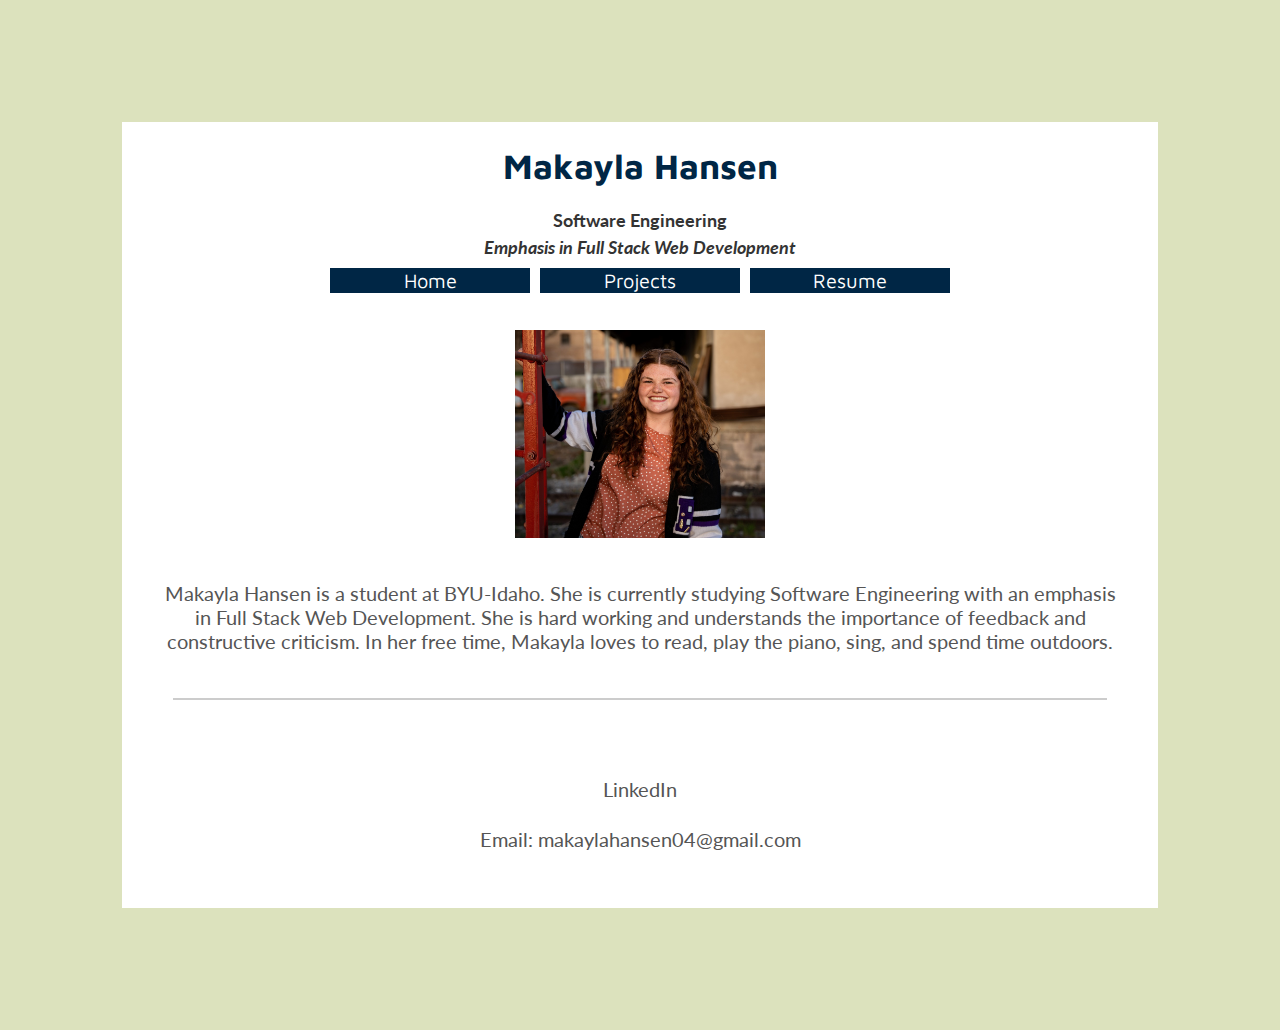
<file: index.html>
<!DOCTYPE html>
<html lang="en">
<head>
    <meta charset="UTF-8">
    <meta name="viewport" content="width=device-width, initial-scale=1.0">

    <meta name="description" content="Makayla Hansen's portfolio showcasing her skills and projects in software engineering, with an emphasis on full stack web development.">
    <meta name="keywords" content="Makayla Hansen, Software Engineering, Full Stack Web Development, Portfolio, BYU-Idaho, Projects, Resume">
    <meta name="author" content="Makayla Hansen">
    <meta property="og:title" content="Makayla Hansen - Software Engineering Portfolio">
    <meta property="og:description" content="Explore Makayla Hansen's portfolio to see her projects, skills, and experience in software engineering and full stack web development.">
    <meta property="og:image" content="portfolio.jpg">
    <meta property="og:url" content="https://makaylahansen.github.io/wdd131/portfolio/index.html">
    <meta property="og:type" content="website">

    <script type="module" src="portfolio.js" defer></script>
    <link rel="stylesheet" href="./portfolio.css">
    <title>Portfolio</title>
</head>
<body>
 
    
    <header>
        <div class="intro">
            <h1>Makayla Hansen</h1>
            <h3>Software Engineering</h3>
            <h4>Emphasis in Full Stack Web Development</h4>
        </div>
        <nav>
            <a href="index.html">Home</a>
            <a href="projects.html">Projects</a>
            <a href="resume.html">Resume</a>
        </nav>
        <img class="main_image" src="portfolio.jpg" alt="image of Makayla Hansen">
    </header>
    <main>
        <p>Makayla Hansen is a student at BYU-Idaho. She is currently studying Software Engineering with an emphasis in Full Stack Web Development. She is hard working and understands the importance of feedback and constructive criticism. In her free time, Makayla loves to read, play the piano, sing, and spend time outdoors.
        </p>
    </main>
    <hr>
    <footer>
        <a class="linkedin" href="https://www.linkedin.com/in/makayla-hansen-86563a297/">LinkedIn</a>
        <p class="email">Email: makaylahansen04@gmail.com</p>
    </footer>
</body>
</html>
</file>
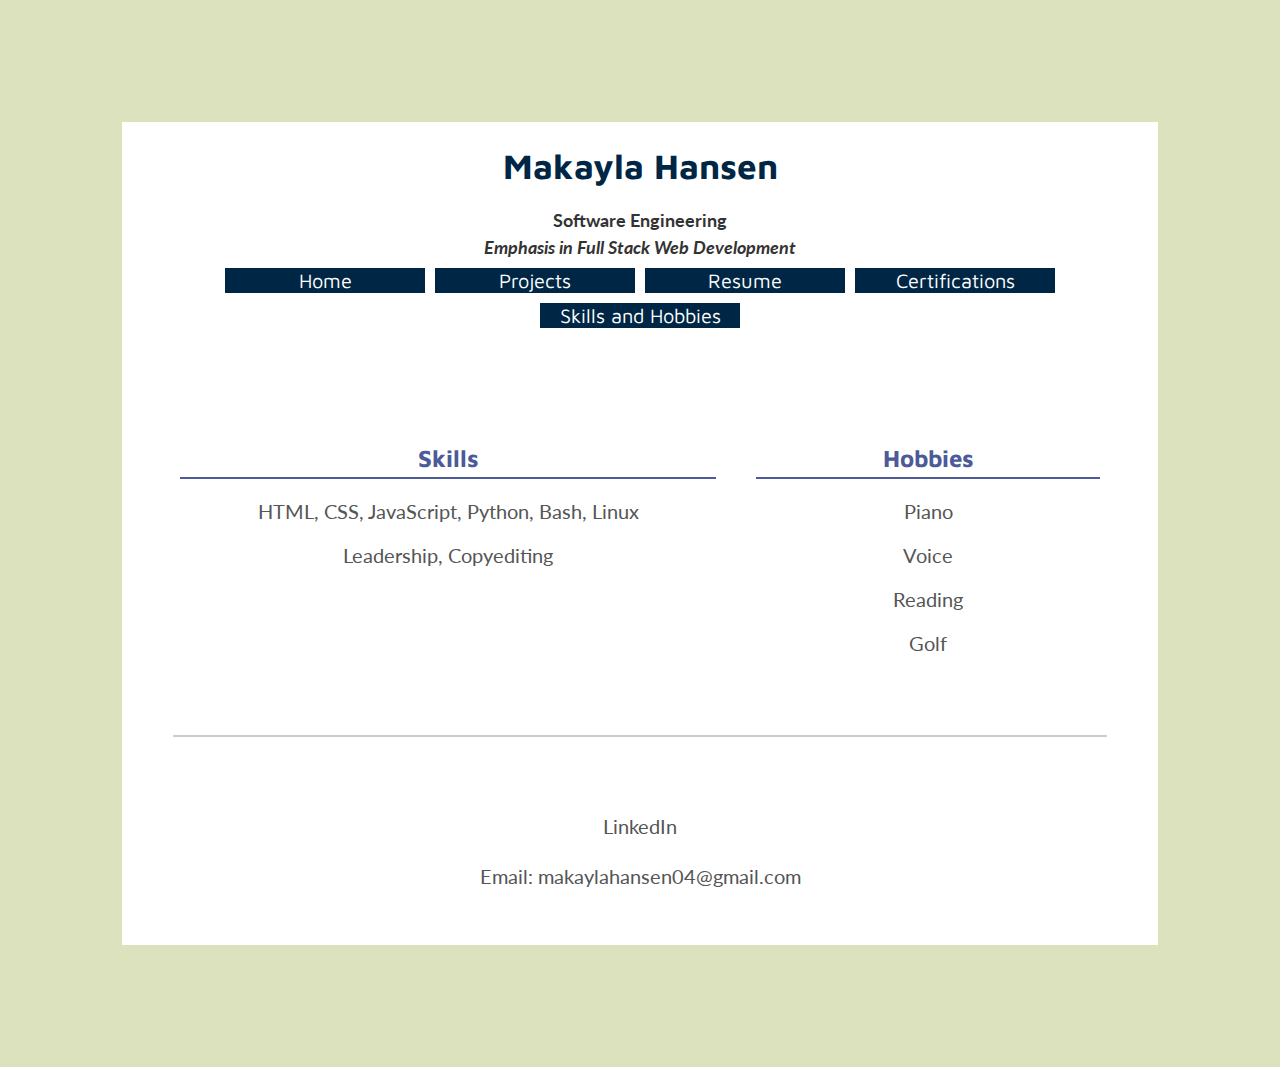
<file: about.html>
<!DOCTYPE html>
<html lang="en">
<head>
    <meta charset="UTF-8">
    <meta name="viewport" content="width=device-width, initial-scale=1.0">

    <meta name="description" content="Makayla Hansen's portfolio showcasing her skills and projects in software engineering, with an emphasis on full stack web development.">
    <meta name="keywords" content="Makayla Hansen, Software Engineering, Full Stack Web Development, Portfolio, BYU-Idaho, Projects, Resume">
    <meta name="author" content="Makayla Hansen">
    <meta property="og:title" content="Makayla Hansen - Software Engineering Portfolio">
    <meta property="og:description" content="Explore Makayla Hansen's portfolio to see her projects, skills, and experience in software engineering and full stack web development.">
    <meta property="og:image" content="portfolio.jpg">
    <meta property="og:url" content="https://makaylahansen.github.io/wdd131/portfolio/index.html">
    <meta property="og:type" content="website">

    <script type="module" src="portfolio.js" defer></script>
    <link rel="stylesheet" href="./portfolio.css">
    <title>Hobbies and Skills</title>
</head>
<body>
 
    
    <header>
        <div class="intro">
            <h1>Makayla Hansen</h1>
            <h3>Software Engineering</h3>
            <h4>Emphasis in Full Stack Web Development</h4>
        </div>
        <nav>
            <a href="index.html">Home</a>
            <a href="projects.html">Projects</a>
            <a href="resume.html">Resume</a>
            <a href="cert.html">Certifications</a>
            <a href="about.html">Skills and Hobbies</a>
        </nav>
    </header>
    <main>
        <table>
            <tr>
                <td>
                    <h2>Skills</h2>
                    <p>HTML, CSS, JavaScript, Python, Bash, Linux</p>
                    <p>Leadership, Copyediting</p>
                </td>
                <td>
                    <h2>Hobbies</h2>
                    <p>Piano</p>
                    <p>Voice</p>
                    <p>Reading</p>
                    <p>Golf</p>
                    <p></p>
                </td>
            </tr>
        </table>
    </main>
    <hr>
    <footer>
        <a class="linkedin" href="https://www.linkedin.com/in/makayla-hansen-86563a297/">LinkedIn</a>
        <p class="email">Email: makaylahansen04@gmail.com</p>
    </footer>
</body>
</html>
</file>
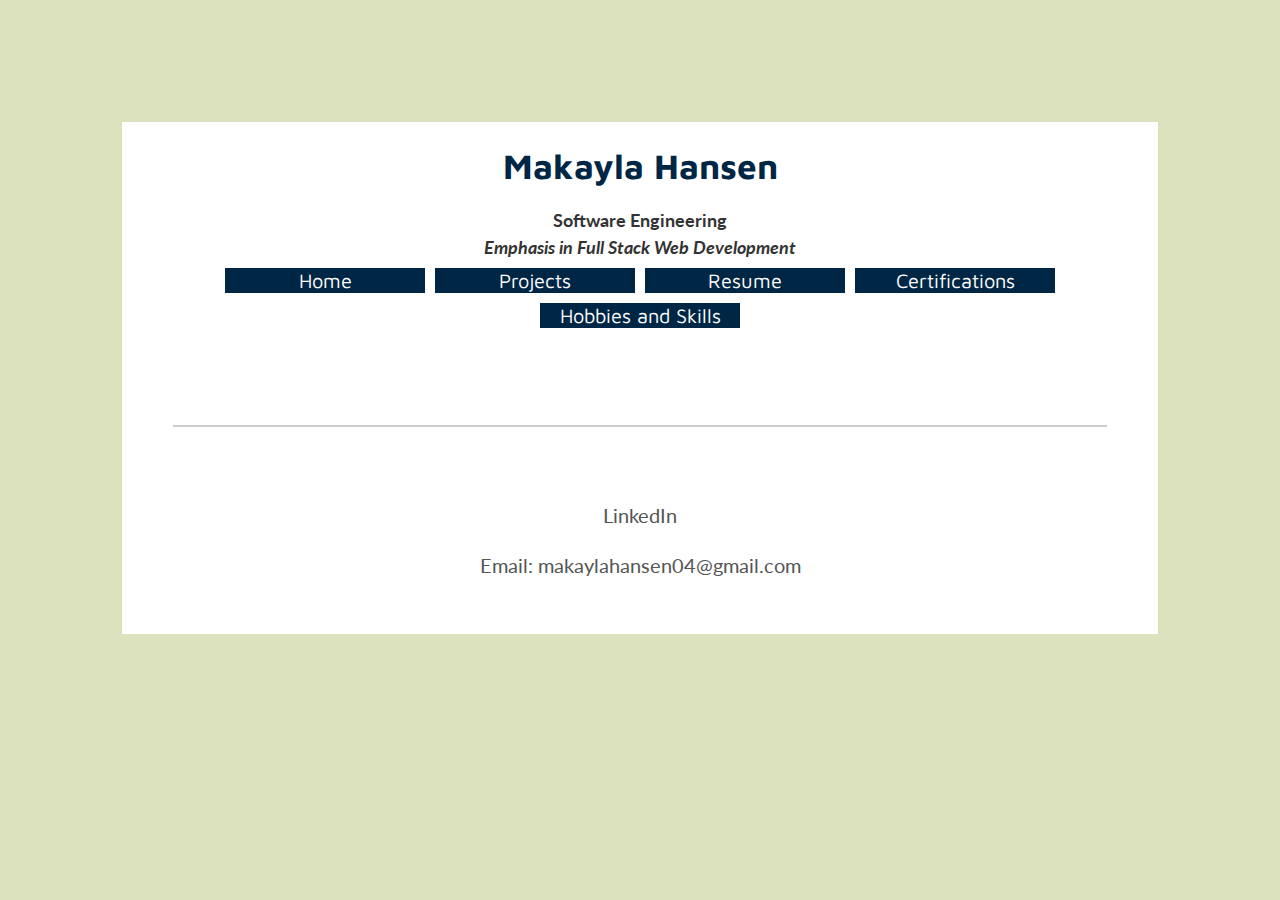
<file: cert.html>
<!DOCTYPE html>
<html lang="en">
<head>
    <meta charset="UTF-8">
    <meta name="viewport" content="width=device-width, initial-scale=1.0">

    <meta name="description" content="Makayla Hansen's portfolio showcasing her skills and projects in software engineering, with an emphasis on full stack web development.">
    <meta name="keywords" content="Makayla Hansen, Software Engineering, Full Stack Web Development, Portfolio, BYU-Idaho, Projects, Resume">
    <meta name="author" content="Makayla Hansen">
    <meta property="og:title" content="Makayla Hansen - Software Engineering Portfolio">
    <meta property="og:description" content="Explore Makayla Hansen's portfolio to see her projects, skills, and experience in software engineering and full stack web development.">
    <meta property="og:image" content="portfolio.jpg">
    <meta property="og:url" content="https://makaylahansen.github.io/wdd131/portfolio/index.html">
    <meta property="og:type" content="website">

    <script type="module" src="portfolio.js" defer></script>
    <link rel="stylesheet" href="./portfolio.css">
    <title>Certifications</title>
</head>
<body>
 
    
    <header>
        <div class="intro">
            <h1>Makayla Hansen</h1>
            <h3>Software Engineering</h3>
            <h4>Emphasis in Full Stack Web Development</h4>
        </div>
        <nav>
            <a href="index.html">Home</a>
            <a href="projects.html">Projects</a>
            <a href="resume.html">Resume</a>
            <a href="cert.html">Certifications</a>
            <a href="about.html">Hobbies and Skills</a>
        </nav>
    </header>
    <main>
    </main>
    <hr>
    <footer>
        <a class="linkedin" href="https://www.linkedin.com/in/makayla-hansen-86563a297/">LinkedIn</a>
        <p class="email">Email: makaylahansen04@gmail.com</p>
    </footer>
</body>
</html>
</file>
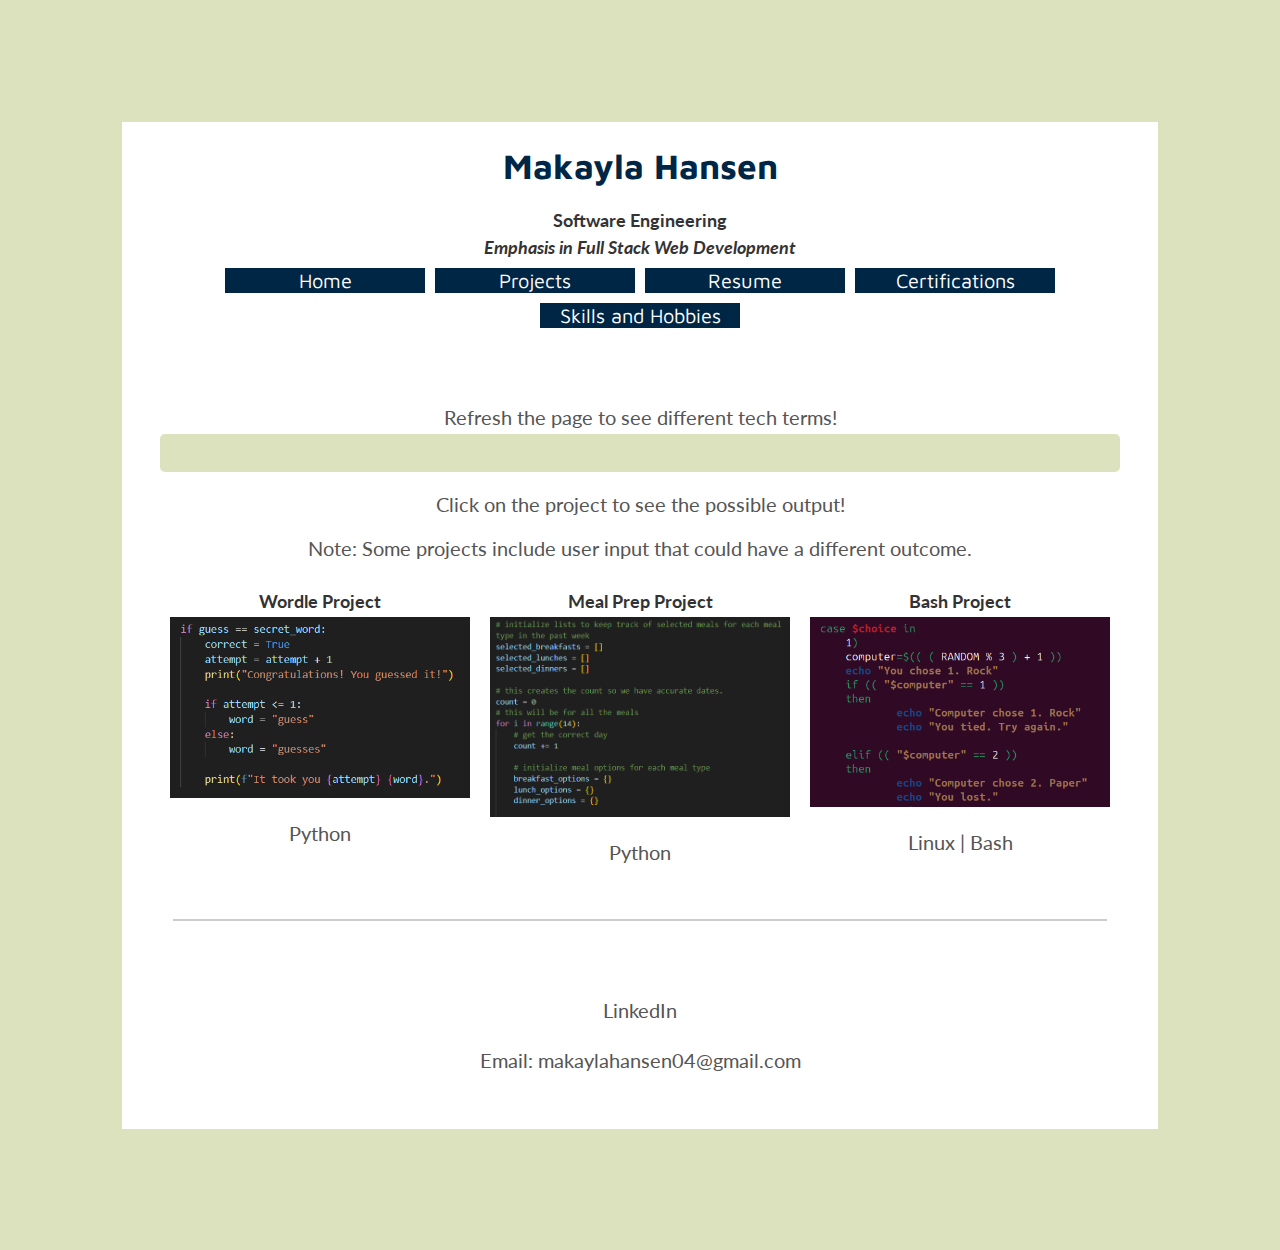
<file: projects.html>
<!DOCTYPE html>
<html lang="en">
<head>
    <meta charset="UTF-8">
    <meta name="viewport" content="width=device-width, initial-scale=1.0">

    <meta name="description" content="Explore Makayla Hansen's projects in software engineering, with an emphasis on full stack web development.">
    <meta name="keywords" content="Makayla Hansen, Software Engineering, Full Stack Web Development, Projects, Python, Bash, Linux">
    <meta name="author" content="Makayla Hansen">
    <meta property="og:title" content="Makayla Hansen - Projects">
    <meta property="og:description" content="Explore the projects of Makayla Hansen, showcasing her skills in software engineering and full stack web development.">
    <meta property="og:url" content="https://makaylahansen.github.io/wdd131/portfolio/projects.html">
    <meta property="og:type" content="website">

    <script type="module" src="portfolio.js" defer></script>
    <link rel="stylesheet" href="./portfolio.css">
    <title>Projects</title>
</head>
<body>
    <header>
        <div class="intro">
            <h1>Makayla Hansen</h1>
            <h3>Software Engineering</h3>
            <h4>Emphasis in Full Stack Web Development</h4>
        </div>
        <nav>
            <a href="index.html">Home</a>
            <a href="projects.html">Projects</a>
            <a href="resume.html">Resume</a>
            <a href="cert.html">Certifications</a>
            <a href="about.html">Skills and Hobbies</a>
        </nav>
    </header>
    <main>
        <p>Refresh the page to see different tech terms!</p>
        <section class="terms">
    
        </section>
        <p>Click on the project to see the possible output!</p> 
        <p>Note: Some projects include user input that could have a different outcome.</p>
        <section class="project">
            <div class="wordle">
                <h3>Wordle Project</h3>
                <img id="wordle_img" src="proimg/wordle.png" alt="image of wordle project code.">
                <p>Python</p>
            </div>
            <div class="meal_prep">
                <h3>Meal Prep Project</h3>
                <img id="meal_prep_img" src="proimg/meal_prep.png" alt="image of meal prep project code.">
                <p>Python</p>
            </div>
            <div class="bash">
                <h3>Bash Project</h3>
                <img id="linux" src="proimg/linux.png" alt="image of bash project code.">
                <p>Linux | Bash</p>
            </div>
        </section>
    </main>
    <hr>
    <footer>
        <a class="linkedin" href="https://www.linkedin.com/in/makayla-hansen-86563a297/">LinkedIn</a>
        <p class="email">Email: makaylahansen04@gmail.com</p>
    </footer>
</body>
</html>
</file>
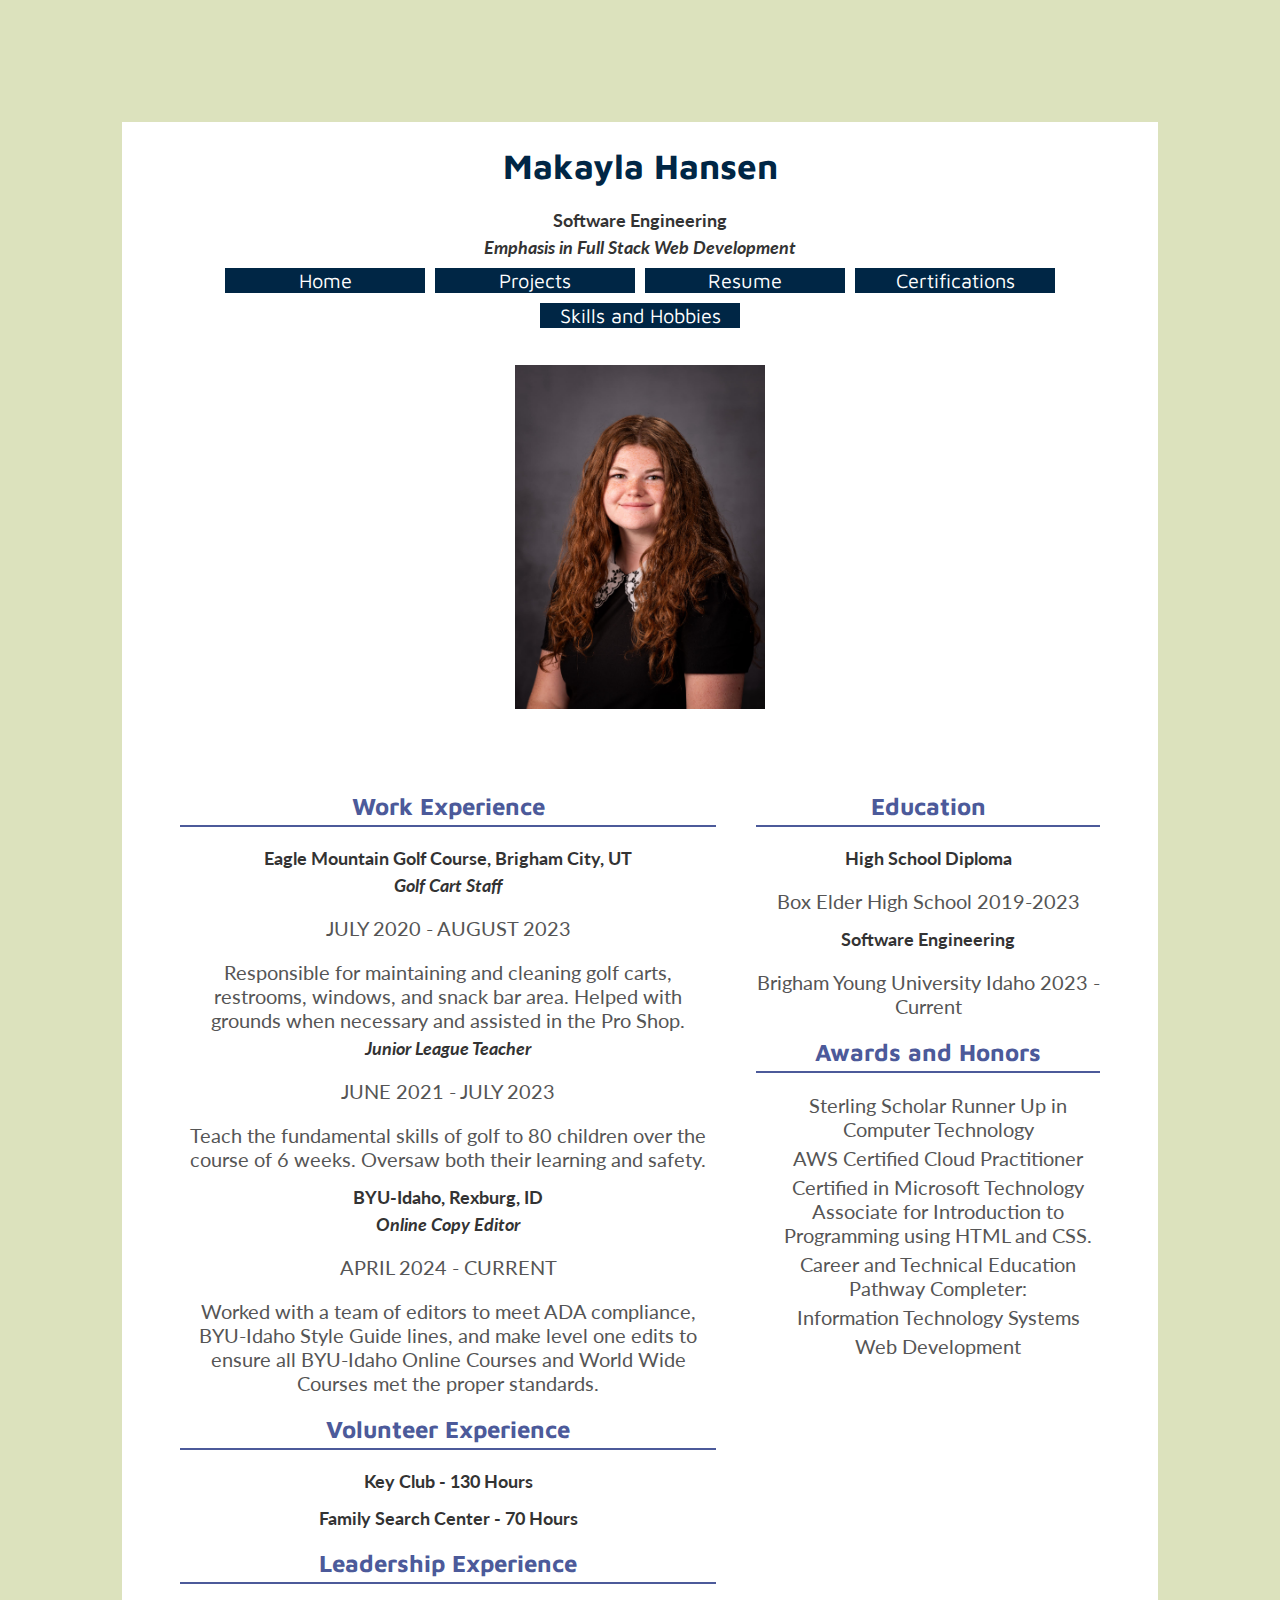
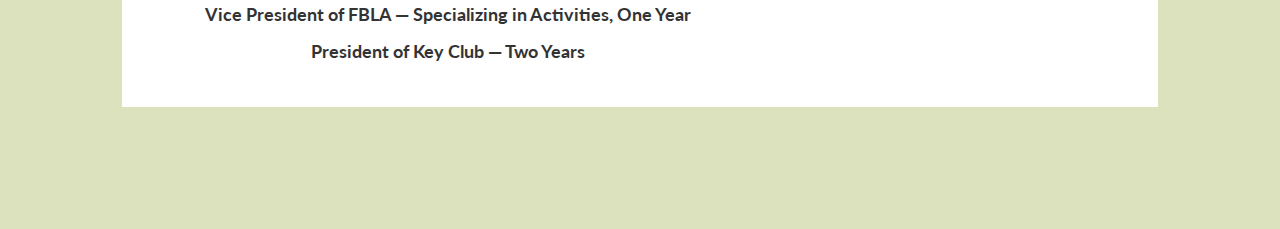
<file: resume.html>
<!DOCTYPE html>
<html lang="en">
<head>
    <meta charset="UTF-8">
    <meta name="viewport" content="width=device-width, initial-scale=1.0">

    <meta name="description" content="Makayla Hansen's resume showcasing her education, work experience, volunteer experience, leadership experience, and awards in software engineering and full stack web development.">
    <meta name="keywords" content="Makayla Hansen, Resume, Software Engineering, Full Stack Web Development, Education, Work Experience, Volunteer Experience, Leadership, Awards">
    <meta name="author" content="Makayla Hansen">
    <meta property="og:title" content="Makayla Hansen - Resume">
    <meta property="og:description" content="Explore Makayla Hansen's resume, including her education, work experience, volunteer experience, leadership roles, and awards.">
    <meta property="og:image" content="resume_img.jpg">
    <meta property="og:url" content="https://makaylahansen.github.io/wdd131/portfolio/resume.html">
    <meta property="og:type" content="website">

    <script type="module" src="portfolio.js" defer></script>
    <link rel="stylesheet" href="./portfolio.css">
    <title>Resume</title>
</head>
<body>
    <header>
        <div class="intro">
            <h1>Makayla Hansen</h1>
            <h3>Software Engineering</h3>
            <h4>Emphasis in Full Stack Web Development</h4>
        </div>
        <nav>
            <a href="index.html">Home</a>
            <a href="projects.html">Projects</a>
            <a href="resume.html">Resume</a>
            <a href="cert.html">Certifications</a>
            <a href="about.html">Skills and Hobbies</a>
        </nav>
        <img class="main_image" src="resume_img.jpg" alt="image of Makayla Hansen">
    </header>
    <main>
        <table>
            <tr>
                <td>
                    <h2>Work Experience</h2>
                
                    <h3>Eagle Mountain Golf Course, Brigham City, UT</h3>
                    <h4>Golf Cart Staff</h4>
                    <p>JULY 2020 - AUGUST 2023</p>
                    <p>Responsible for maintaining and cleaning golf carts, restrooms, windows, and snack bar area. Helped with grounds when necessary and assisted in the Pro Shop.</p>
                    <h4>Junior League Teacher</h4>
                    <p>JUNE 2021 - JULY 2023</p>
                    <p>Teach the fundamental skills of golf to 80 children over the course of 6 weeks. Oversaw both their learning and safety.</p>
                    <h3>BYU-Idaho, Rexburg, ID</h3>
                    <h4>Online Copy Editor</h4>
                    <p>APRIL 2024 - CURRENT</p>
                    <p>Worked with a team of editors to meet ADA compliance, BYU-Idaho Style Guide lines, and make level one edits to ensure all BYU-Idaho Online Courses and World Wide Courses met the proper standards.</p>
                    <h2>Volunteer Experience</h2>

                    <h3>Key Club - 130 Hours</h3>
                    <h3>Family Search Center - 70 Hours</h3>
                    <h2>Leadership Experience</h2>
                
                    <h3>Vice President of FBLA &mdash; Specializing in Activities, One Year</h3>
                    <h3>President of Key Club &mdash; Two Years</h3>
                </td>
                <td>
                    <h2>Education</h2>
                    
                    <h3>High School Diploma</h3>
                    <p>Box Elder High School 2019-2023</p>
                    <h3>Software Engineering</h3>
                    <p>Brigham Young University Idaho 2023 - Current</p>
                    <h2>Awards and Honors</h2>
                
                    <ul>
                        <li>Sterling Scholar Runner Up in Computer Technology</li>
                        <li>AWS Certified Cloud Practitioner</li>
                        <li>Certified in Microsoft Technology Associate for Introduction to Programming using HTML and CSS.</li>
                        <li>Career and Technical Education Pathway Completer:</li>
                        <li>Information Technology Systems</li>
                        <li>Web Development</li>
                    </ul>
                </td>
            </tr>
        </table>
    </main>
</body>
</html>
</file>
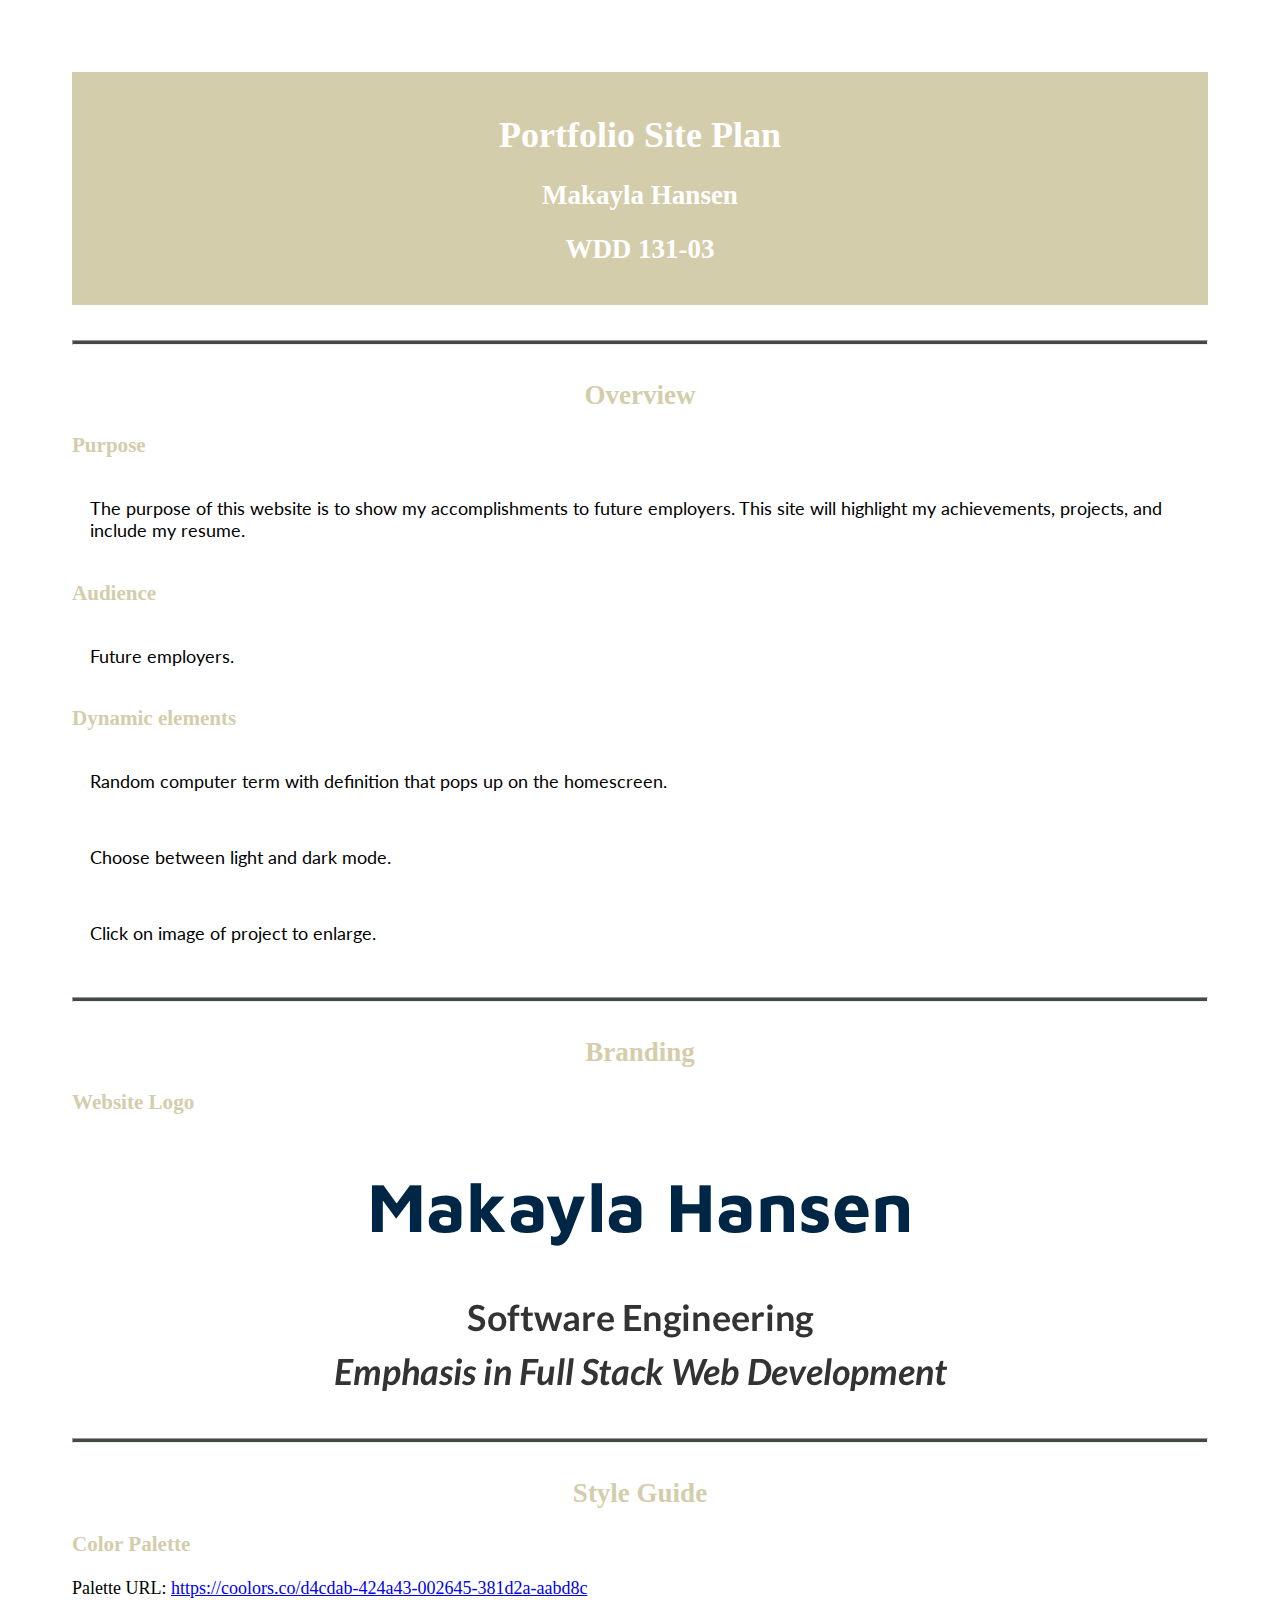
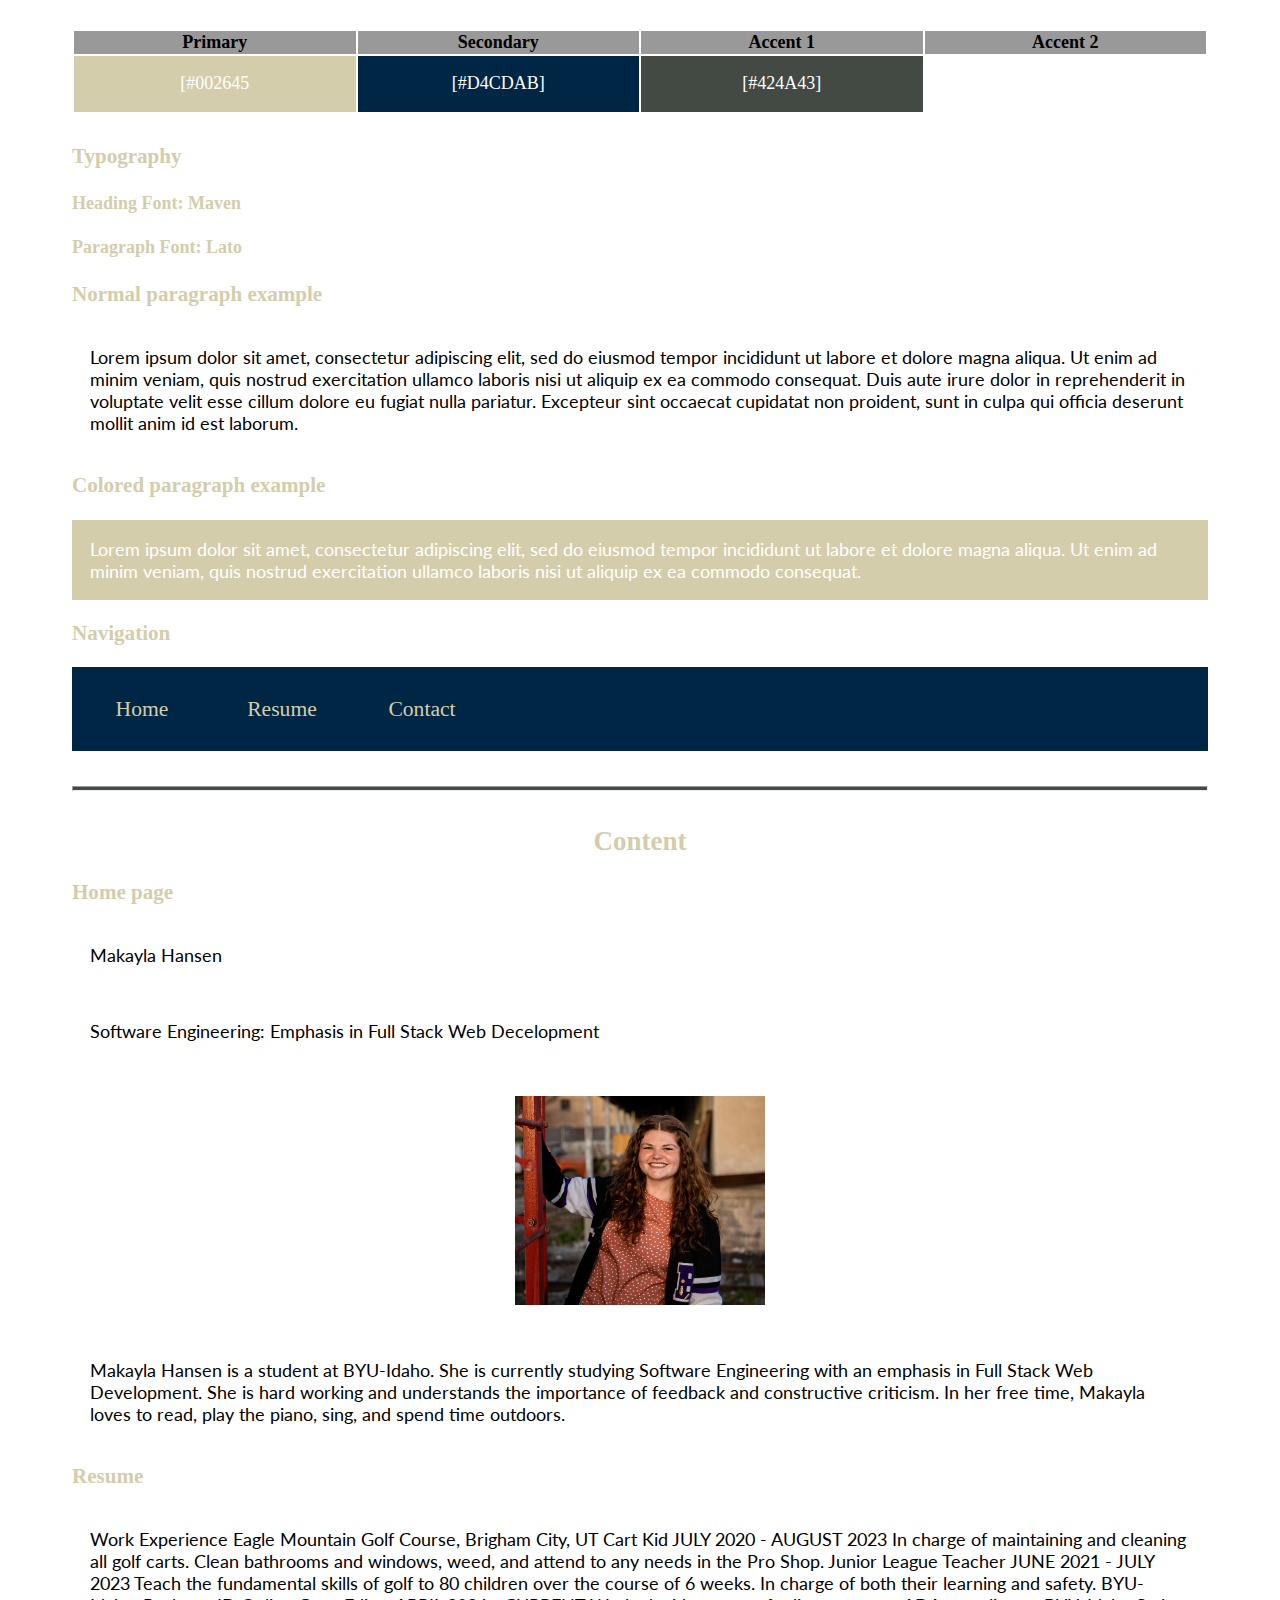
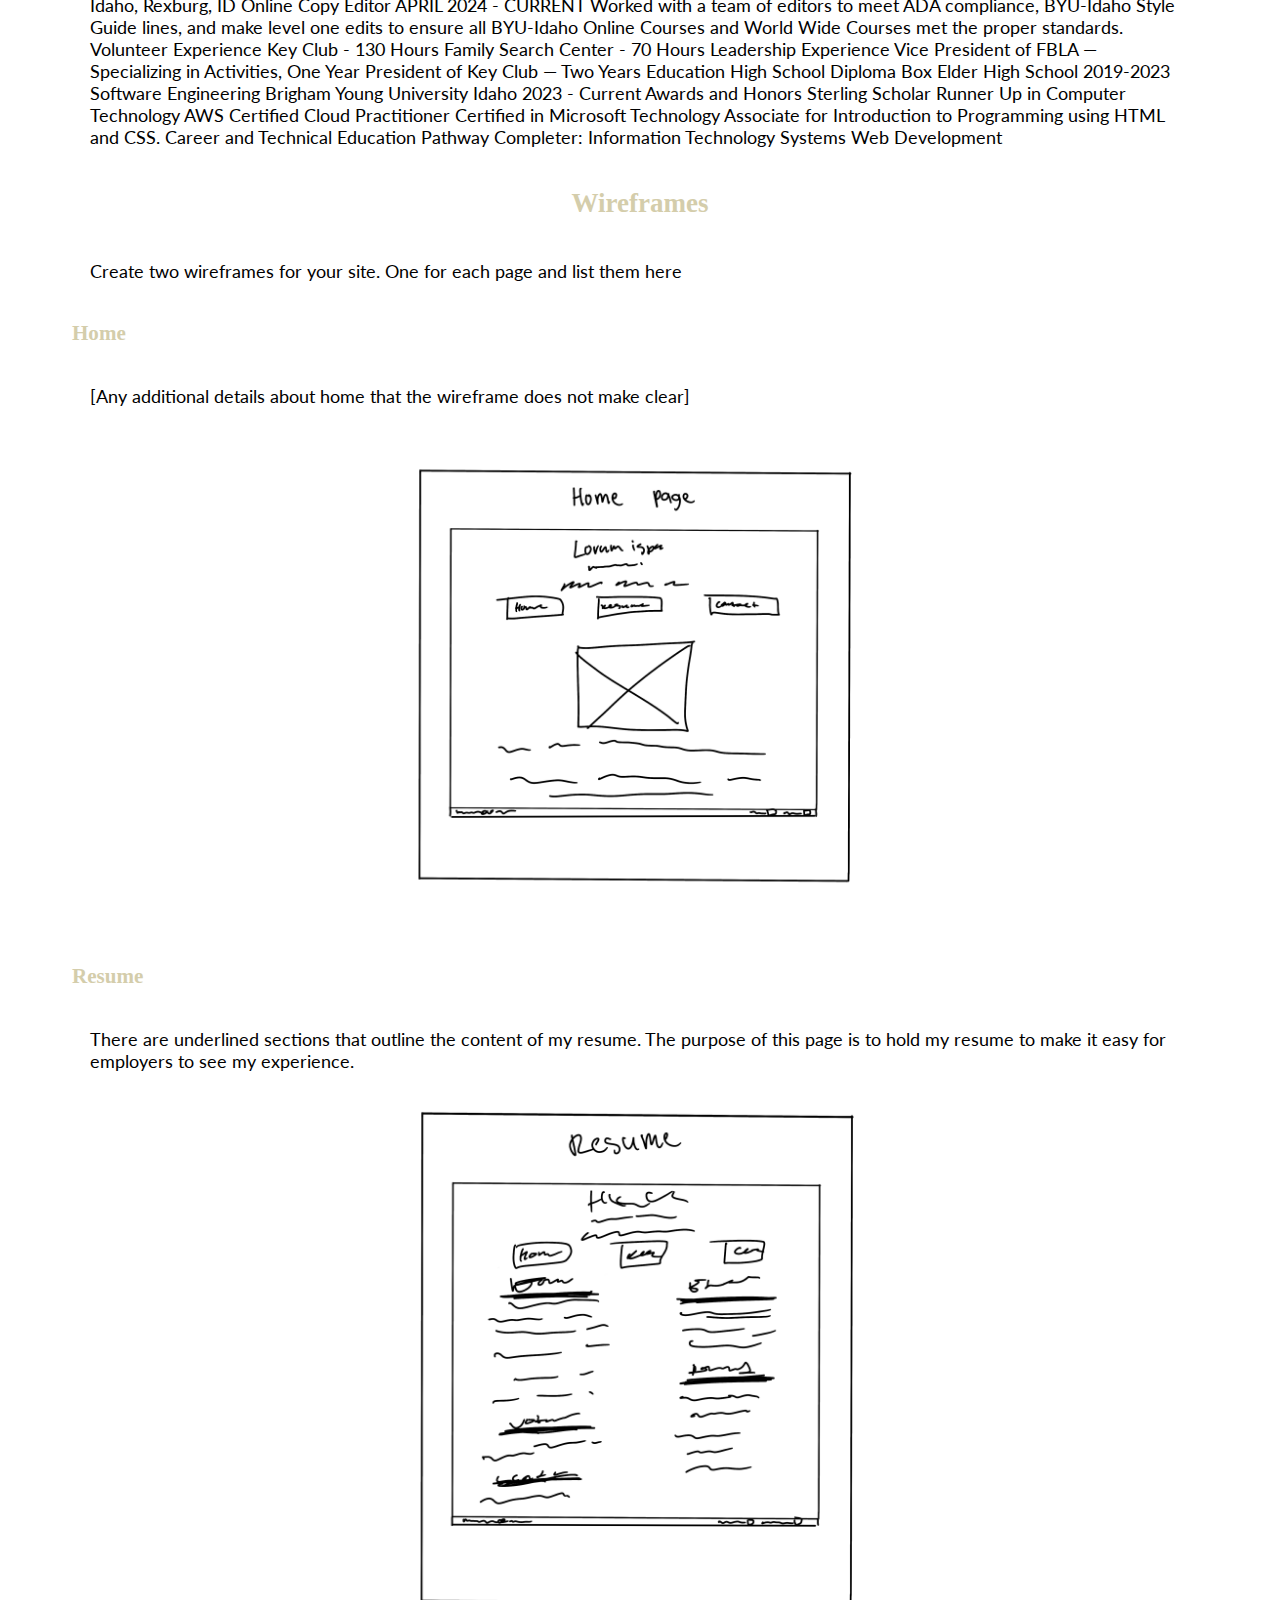
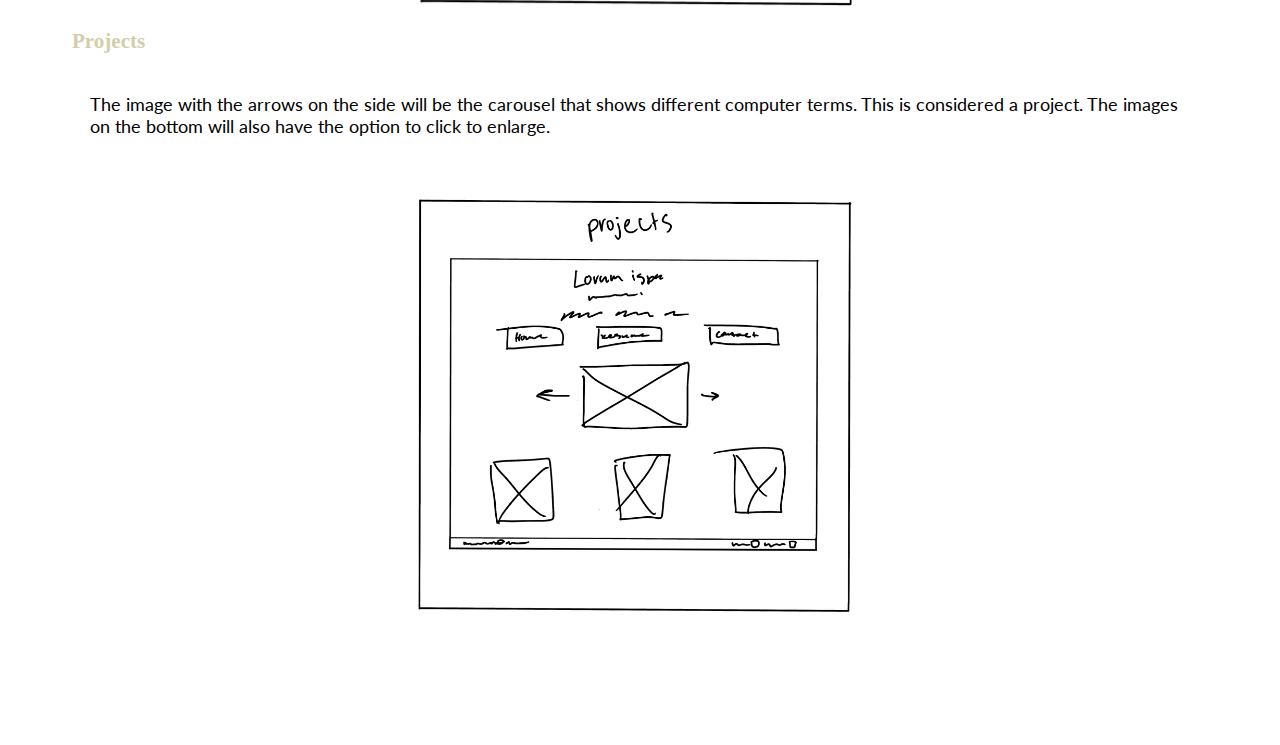
<file: site-plan.html>
<!DOCTYPE html>
<html lang="en-us">
	<head>
		<meta charset="utf-8" />
		<title>Site Plan</title>
		<link type="text/css" rel="stylesheet" href="site-plan.css" />
	</head>

	<body>
		<header>
			<h1>Portfolio Site Plan</h1>
			<h2>Makayla Hansen</h2>
			<h2>WDD 131-03</h2>
			<!-- In the header above, add the name or your site, your name and class number. For example if you are in section 3 you would put WDD 131.03 -->
		</header>
		<main>
			<!-- ------------------------Steps 2-3------------------------------ -->
			<hr />
			<h2>Overview</h2>
			<h3>Purpose</h3>
			<p>The purpose of this website is to show my accomplishments to future employers. This site will highlight my achievements, projects, and include my resume.</p>
			<!-- change this -->

			<h3>Audience</h3>
			<p>Future employers.</p>
			<!-- change this -->

			<h3>Dynamic elements</h3>
			<p>Random computer term with definition that pops up on the homescreen.</p>
			<p>Choose between light and dark mode.</p>
			<p>Click on image of project to enlarge.</p>
			<!-- change this -->

			<hr />
			<h2>Branding</h2>
			<h3>Website Logo</h3>
			<!-- Replace this with some sort of logo for your site.  A logo can be as simple as the name of your site in a nice font :) -->
			<img src="logo.png" alt="Logo image" />
			<hr />
			<h2>Style Guide</h2>

			<!-- ------------------------Steps 4-8------------------------------ -->

			<h3>Color Palette</h3>
			<!--  The colors you choose for a website are one of the most important decisions you will make. Follow the instructions on the activity in iLearn then return and replace the color codes below with the hex color codes (the 6 digit numbers that show at the bottom of each color) for the colors you have chosen below.  You should have at least 2 colors but do not have to fill in all 4 if you do not need them.  -->

			<!-- Copy and paste the URL to your finished palette below Make sure to paste it into both spots -->
			Palette URL:
			<a
				href="https://coolors.co/396e94-e7c24f-a43312-381d2a-aabd8c"
				target="_blank"
				>https://coolors.co/d4cdab-424a43-002645-381d2a-aabd8c</a
			>

			<table class="colors">
				<tbody>
					<tr>
						<th>Primary</th>
						<th>Secondary</th>
						<th>Accent 1</th>
						<th>Accent 2</th>
					</tr>
					<!-- Replace the numbers in the boxes below with your hex color codes. Then switch to the site-plan.css file and change your colors there as well. -->
					<tr>
						<td class="primary">[#002645</td>
						<td class="secondary">[#D4CDAB]</td>
						<td class="accent1">[#424A43]</td>
						<td class="accent2"></td>
					</tr>
				</tbody>
			</table>

			<!-- ------------------------Step 9------------------------------ -->

			<h3>Typography</h3>
			<!-- Choose a font for your paragraphs (body copy) and headlines. What font(s) have you chosen? Why did you choose what you did?  Make sure to review the list of web safe fonts at W3Schools.org as a starting point.  Think also about which of your colors above you might use for background and font colors. -->

			<h4>
				Heading Font: Maven
				<!-- change this -->
			</h4>
			<h4>
				Paragraph Font: Lato
				<!-- change this -->
			</h4>
			<h3>Normal paragraph example</h3>
			<p>
				Lorem ipsum dolor sit amet, consectetur adipiscing elit, sed do eiusmod
				tempor incididunt ut labore et dolore magna aliqua. Ut enim ad minim
				veniam, quis nostrud exercitation ullamco laboris nisi ut aliquip ex ea
				commodo consequat. Duis aute irure dolor in reprehenderit in voluptate
				velit esse cillum dolore eu fugiat nulla pariatur. Excepteur sint
				occaecat cupidatat non proident, sunt in culpa qui officia deserunt
				mollit anim id est laborum.
			</p>
			<h3>Colored paragraph example</h3>
			<p class="colored">
				Lorem ipsum dolor sit amet, consectetur adipiscing elit, sed do eiusmod
				tempor incididunt ut labore et dolore magna aliqua. Ut enim ad minim
				veniam, quis nostrud exercitation ullamco laboris nisi ut aliquip ex ea
				commodo consequat.
			</p>

			<!-- ------------------------Step 10------------------------------ -->

			<h3>Navigation</h3>
			<!-- Think about how you want your navigation bar to look. In the site-plan.css file change the colors to your colors to get the look you desire. -->
			<nav>
				<a href="#">Home</a>
				<a href="#">Resume</a>
				<a href="#">Contact</a>
			</nav>
			<hr />

			<h2>Content</h2>
			<h3>Home page</h3>
			<p>Makayla Hansen</p>
			<p>Software Engineering: Emphasis in Full Stack Web Decelopment</p>
			<p><img style = "width: 250px;" src="portfolio.jpg" alt="Picture of Makayla Hansen."></p>
			<p>Makayla Hansen is a student at BYU-Idaho. She is currently studying Software Engineering with an emphasis in Full Stack Web Development. She is hard working and understands the importance of feedback and constructive criticism. In her free time, Makayla loves to read, play the piano, sing, and spend time outdoors.</p>
			<h3>Resume</h3>
			<p>Work Experience
				Eagle Mountain Golf Course, Brigham City, UT
				Cart Kid
				JULY 2020 - AUGUST 2023
				
				In charge of maintaining and cleaning all golf carts. Clean bathrooms and windows, weed, and attend to any needs in the Pro Shop.
				
				Junior League Teacher
				JUNE 2021 - JULY 2023
				
				Teach the fundamental skills of golf to 80 children over the course of 6 weeks. In charge of both their learning and safety.
				
				BYU-Idaho, Rexburg, ID
				Online Copy Editor
				APRIL 2024 - CURRENT
				
				Worked with a team of editors to meet ADA compliance, BYU-Idaho Style Guide lines, and make level one edits to ensure all BYU-Idaho Online Courses and World Wide Courses met the proper standards.
				
				Volunteer Experience
				Key Club - 130 Hours
				Family Search Center - 70 Hours
				Leadership Experience
				Vice President of FBLA — Specializing in Activities, One Year
				President of Key Club — Two Years
				Education
				High School Diploma
				Box Elder High School 2019-2023
				
				Software Engineering
				Brigham Young University Idaho 2023 - Current
				
				Awards and Honors
				Sterling Scholar Runner Up in Computer Technology
				AWS Certified Cloud Practitioner
				Certified in Microsoft Technology Associate for Introduction to Programming using HTML and CSS.
				Career and Technical Education Pathway Completer:
				Information Technology Systems
				Web Development</p>
			<h2>Wireframes</h2>
			<p>
				Create two wireframes for your site. One for each page and list them
				here
			</p>

			<h3>Home</h3>
			<p>
				[Any additional details about home that the wireframe does not make
				clear]
			</p>
			<img style="width: 500px" src="home.png" alt="home page wireframe" />

			<h3>Resume</h3>
			<p>
				There are underlined sections that outline the content of my resume. The purpose of this page is to hold my resume to make it easy for employers to see my experience.
			</p>
			<img style="width: 500px" src="resume.png" alt="page 2 wireframe" />
			<h3>Projects</h3>
			<p>
				The image with the arrows on the side will be the carousel that shows different computer terms. This is considered a project. The images on the bottom will also have the option to click to enlarge.
			</p>
			<img style="width: 500px;" src="projects.png" alt="page 3 wireframe" />
		</main>
	</body>
</html>
</file>
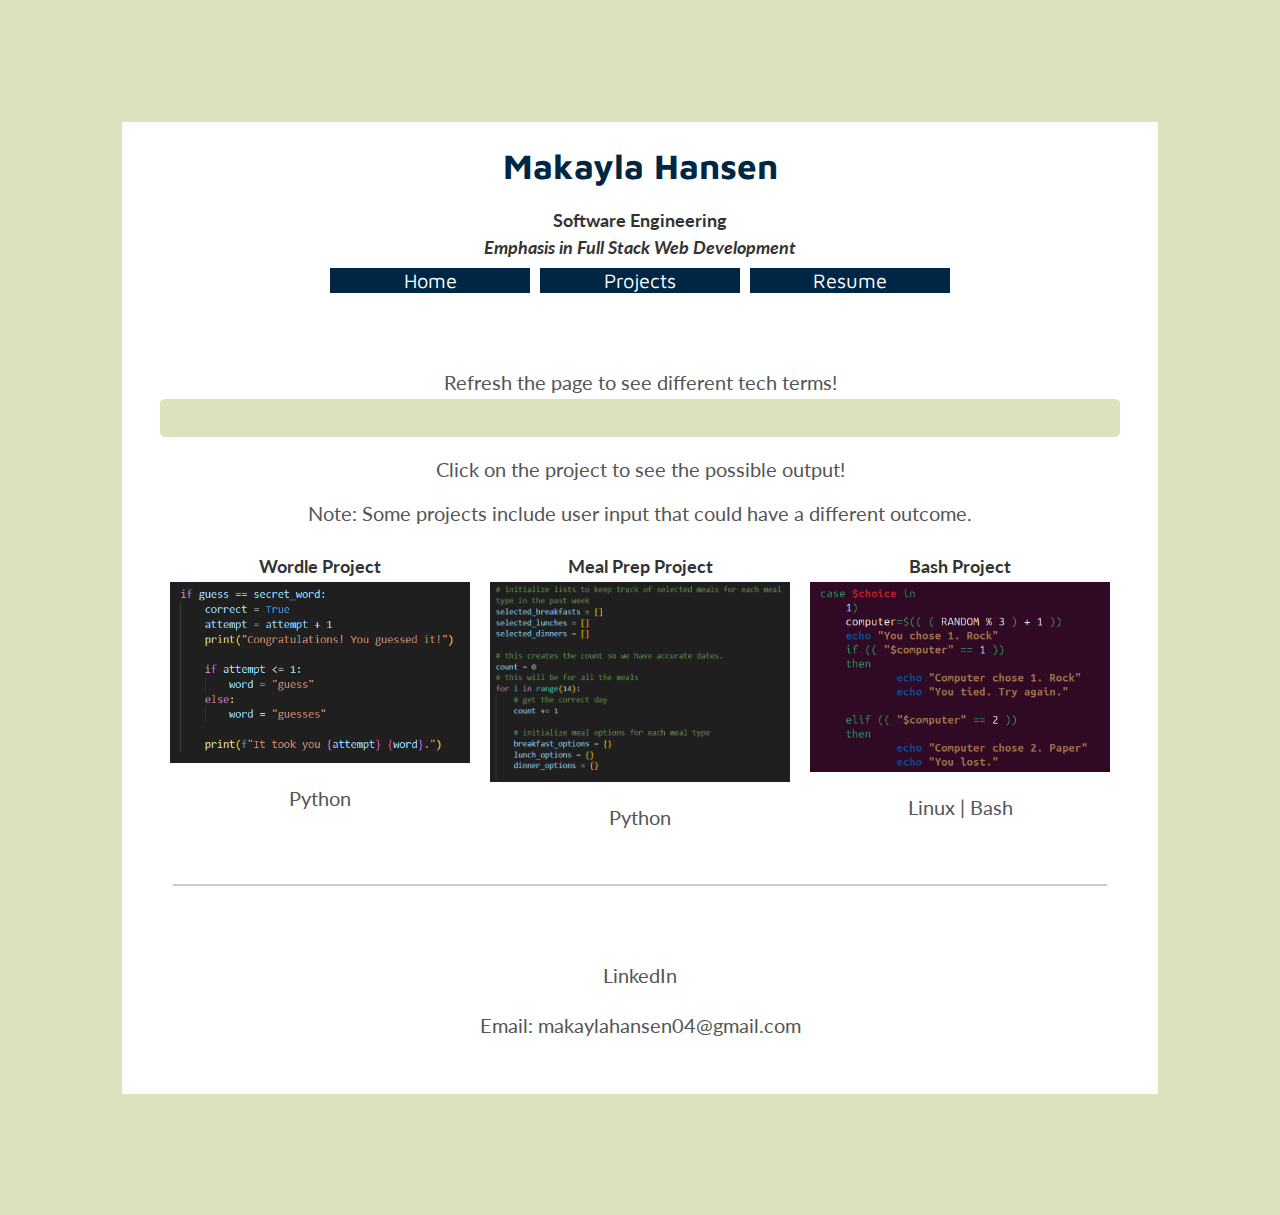
<file: portfolio/projects.html>
<!DOCTYPE html>
<html lang="en">
<head>
    <meta charset="UTF-8">
    <meta name="viewport" content="width=device-width, initial-scale=1.0">

    <meta name="description" content="Explore Makayla Hansen's projects in software engineering, with an emphasis on full stack web development.">
    <meta name="keywords" content="Makayla Hansen, Software Engineering, Full Stack Web Development, Projects, Python, Bash, Linux">
    <meta name="author" content="Makayla Hansen">
    <meta property="og:title" content="Makayla Hansen - Projects">
    <meta property="og:description" content="Explore the projects of Makayla Hansen, showcasing her skills in software engineering and full stack web development.">
    <meta property="og:url" content="https://makaylahansen.github.io/wdd131/portfolio/projects.html">
    <meta property="og:type" content="website">

    <script type="module" src="portfolio.js" defer></script>
    <link rel="stylesheet" href="./portfolio.css">
    <title>Projects</title>
</head>
<body>
    <header>
        <div class="intro">
            <h1>Makayla Hansen</h1>
            <h3>Software Engineering</h3>
            <h4>Emphasis in Full Stack Web Development</h4>
        </div>
        <nav>
            <a href="index.html">Home</a>
            <a href="projects.html">Projects</a>
            <a href="resume.html">Resume</a>
        </nav>
    </header>
    <main>
        <p>Refresh the page to see different tech terms!</p>
        <section class="terms">
    
        </section>
        <p>Click on the project to see the possible output!</p> 
        <p>Note: Some projects include user input that could have a different outcome.</p>
        <section class="project">
            <div class="wordle">
                <h3>Wordle Project</h3>
                <img id="wordle_img" src="proimg/wordle.png" alt="image of wordle project code.">
                <p>Python</p>
            </div>
            <div class="meal_prep">
                <h3>Meal Prep Project</h3>
                <img id="meal_prep_img" src="proimg/meal_prep.png" alt="image of meal prep project code.">
                <p>Python</p>
            </div>
            <div class="bash">
                <h3>Bash Project</h3>
                <img id="linux" src="proimg/linux.png" alt="image of bash project code.">
                <p>Linux | Bash</p>
            </div>
        </section>
    </main>
    <hr>
    <footer>
        <a class="linkedin" href="https://www.linkedin.com/in/makayla-hansen-86563a297/">LinkedIn</a>
        <p class="email">Email: makaylahansen04@gmail.com</p>
    </footer>
</body>
</html>
</file>
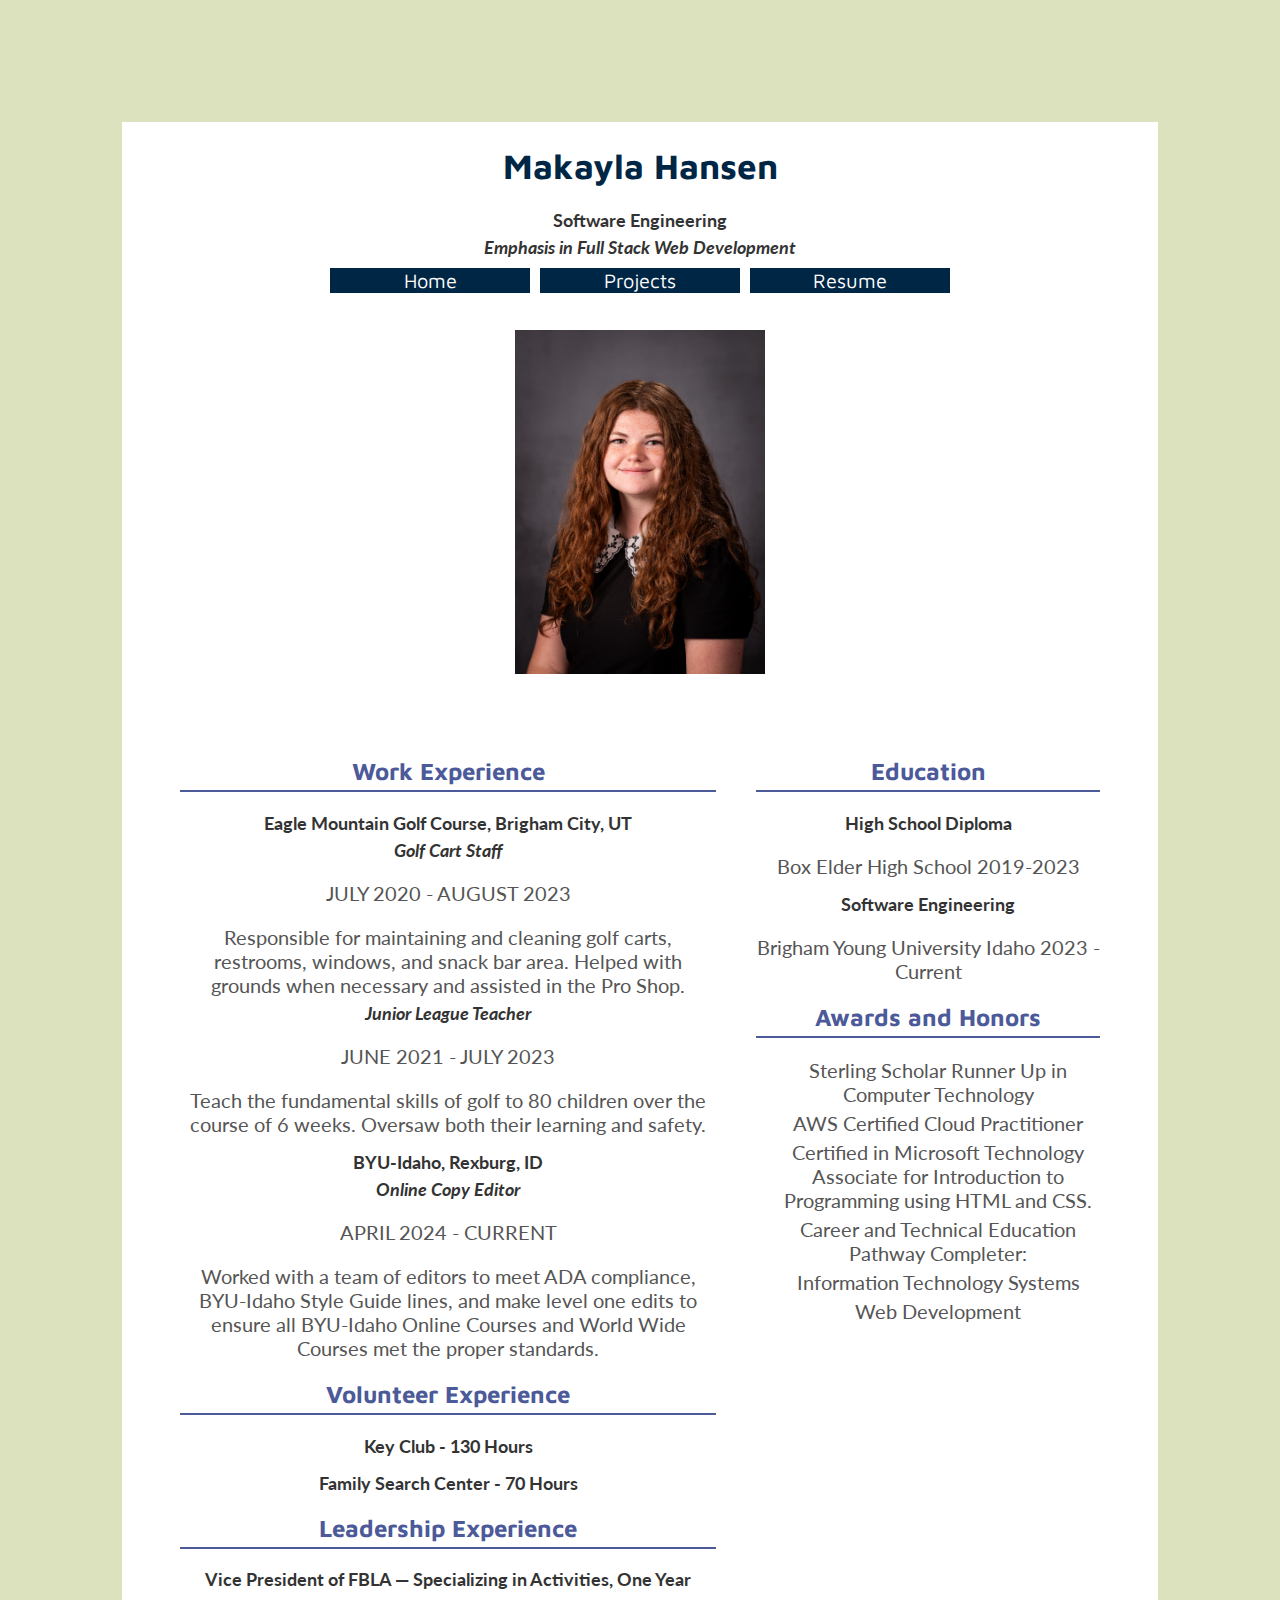
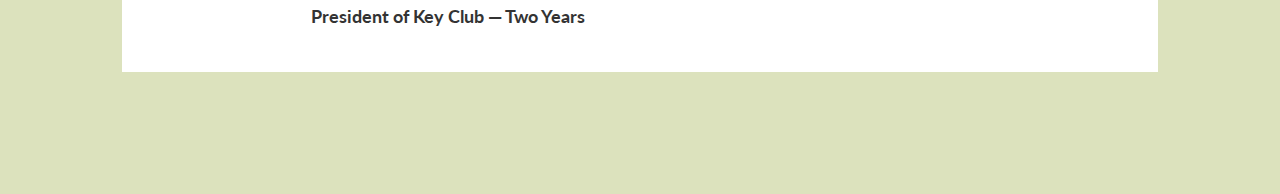
<file: portfolio/resume.html>
<!DOCTYPE html>
<html lang="en">
<head>
    <meta charset="UTF-8">
    <meta name="viewport" content="width=device-width, initial-scale=1.0">

    <meta name="description" content="Makayla Hansen's resume showcasing her education, work experience, volunteer experience, leadership experience, and awards in software engineering and full stack web development.">
    <meta name="keywords" content="Makayla Hansen, Resume, Software Engineering, Full Stack Web Development, Education, Work Experience, Volunteer Experience, Leadership, Awards">
    <meta name="author" content="Makayla Hansen">
    <meta property="og:title" content="Makayla Hansen - Resume">
    <meta property="og:description" content="Explore Makayla Hansen's resume, including her education, work experience, volunteer experience, leadership roles, and awards.">
    <meta property="og:image" content="resume_img.jpg">
    <meta property="og:url" content="https://makaylahansen.github.io/wdd131/portfolio/resume.html">
    <meta property="og:type" content="website">

    <script type="module" src="portfolio.js" defer></script>
    <link rel="stylesheet" href="./portfolio.css">
    <title>Resume</title>
</head>
<body>
    <header>
        <div class="intro">
            <h1>Makayla Hansen</h1>
            <h3>Software Engineering</h3>
            <h4>Emphasis in Full Stack Web Development</h4>
        </div>
        <nav>
            <a href="index.html">Home</a>
            <a href="projects.html">Projects</a>
            <a href="resume.html">Resume</a>
        </nav>
        <img class="main_image" src="resume_img.jpg" alt="image of Makayla Hansen">
    </header>
    <main>
        <table>
            <tr>
                <td>
                    <h2>Work Experience</h2>
                
                    <h3>Eagle Mountain Golf Course, Brigham City, UT</h3>
                    <h4>Golf Cart Staff</h4>
                    <p>JULY 2020 - AUGUST 2023</p>
                    <p>Responsible for maintaining and cleaning golf carts, restrooms, windows, and snack bar area. Helped with grounds when necessary and assisted in the Pro Shop.</p>
                    <h4>Junior League Teacher</h4>
                    <p>JUNE 2021 - JULY 2023</p>
                    <p>Teach the fundamental skills of golf to 80 children over the course of 6 weeks. Oversaw both their learning and safety.</p>
                    <h3>BYU-Idaho, Rexburg, ID</h3>
                    <h4>Online Copy Editor</h4>
                    <p>APRIL 2024 - CURRENT</p>
                    <p>Worked with a team of editors to meet ADA compliance, BYU-Idaho Style Guide lines, and make level one edits to ensure all BYU-Idaho Online Courses and World Wide Courses met the proper standards.</p>
                    <h2>Volunteer Experience</h2>

                    <h3>Key Club - 130 Hours</h3>
                    <h3>Family Search Center - 70 Hours</h3>
                    <h2>Leadership Experience</h2>
                
                    <h3>Vice President of FBLA &mdash; Specializing in Activities, One Year</h3>
                    <h3>President of Key Club &mdash; Two Years</h3>
                </td>
                <td>
                    <h2>Education</h2>
                    
                    <h3>High School Diploma</h3>
                    <p>Box Elder High School 2019-2023</p>
                    <h3>Software Engineering</h3>
                    <p>Brigham Young University Idaho 2023 - Current</p>
                    <h2>Awards and Honors</h2>
                
                    <ul>
                        <li>Sterling Scholar Runner Up in Computer Technology</li>
                        <li>AWS Certified Cloud Practitioner</li>
                        <li>Certified in Microsoft Technology Associate for Introduction to Programming using HTML and CSS.</li>
                        <li>Career and Technical Education Pathway Completer:</li>
                        <li>Information Technology Systems</li>
                        <li>Web Development</li>
                    </ul>
                </td>
            </tr>
        </table>
    </main>
</body>
</html>
</file>
<file: portfolio.css>
@import url('https://fonts.googleapis.com/css2?family=Maven+Pro:wght@400..900&display=swap');
@import url('https://fonts.googleapis.com/css2?family=Lato:ital,wght@0,100;0,300;0,400;0,700;0,900;1,100;1,300;1,400;1,700;1,900&display=swap');

html {
    background-color: #DCE2BD;
    margin: 5%;
    display: flex;
    justify-content: center;
    justify-items: center;
}

body {
    display: flex;
    justify-content: center;
    background-color: white;
    width: 1200px;
    flex-direction: column;
    align-items: center;
    font-family: Lato, sans-serif;
    margin: 5%;
}

header {
    width: 100%;
    text-align: center;
}

main {
    width: 100%;
    max-width: 1000px;
    background-color: white;
    padding: 20px;
    box-sizing: border-box;
    text-align: center;
}

.main_image {
    width: 250px;
}

li {
    list-style-type: none;
}

.cert {
    display: grid;
    grid-template-columns: 1fr 1fr;
}

a {
    text-decoration: none;
    color: white;
    background-color: #002645;
    font-family: "Maven Pro", sans-serif;
    font-size: 20px;
    height: 25px;
    width: 200px;
    text-align: center;
    margin: 5px;
    line-height: 25px; 
}

.intro h1 {
    text-align: center;
    width: 100%;
    font-family: "Maven Pro";
    font-size: 35px;
    color: #002645;
}

nav {
    margin-bottom: 3%;
    display: flex;
    justify-content: center;
    flex-wrap: wrap; 
}

nav a {
    text-decoration: none;
    color: white;
    background-color: #002645;
    font-family: "Maven Pro", sans-serif;
    font-size: 20px;
    height: 25px;
    width: 200px;
    text-align: center;
    margin: 5px;
    line-height: 25px;
}

.link {
    background-color: white;
    font-size: 20px;
    color: #555;
    margin-bottom: 5px;
}

table {
    width: 100%;
    border-collapse: collapse;
    background-color: white;
    margin-top: 20px;
}

td {
    vertical-align: top;
    padding: 20px;
}

h1 {
    font-family: "Maven Pro", sans-serif;
    font-size: 40px;
    color: #333;
}

h2 {
    font-family: "Maven Pro", sans-serif;
    font-size: 24px;
    color: #4c5a9a;
    border-bottom: 2px solid #4c5a9a;
    padding-bottom: 5px;
}

h3 {
    font-size: 18px;
    color: #333;
    margin-top: 15px;
    margin-bottom: 5px;
}

h4 {
    font-size: 18px;
    color: #333;
    margin-top: 5px;
    margin-bottom: 5px;
    font-style: italic;
}

p {
    font-size: 20px;
    color: #555;
    margin-bottom: 5px;
}

ul {
    padding-left: 20px;
}

ul li {
    font-size: 20px;
    color: #555;
    margin-bottom: 5px;
}

.linkedin {
    font-family: Lato, sans-serif;
    background-color: white;
    font-size: 20px;
    color: #555;
}

hr {
    border: none;
    border-top: 2px solid #ccc;
    margin: 20px 0;
    width: 90%;
}


footer {
    margin: 5%;
    text-align: center;
    display: flex;
    flex-direction: column;
    align-items: center;
}

td:first-child {
    width: 60%;
}

td:last-child {
    width: 40%;
    padding-left: 20px;
}

.dark {
    background-color: #333;
    color: white;
}

.dark h3,
.dark h2,
.dark h1,
.dark li {
    color: white;
}

.dark main,
.dark .linkedin {
    background-color: #333;
    color: white;
}

.dark p {
    color: white;
}

.dark a {
    background-color: #DCE2BD;
    color: #333;
}

.dark table {
    background-color: #333;
    color: white;
}

.dark h2 {
    border-bottom: 2px solid #DCE2BD;
}

#theme {
    margin: 3%;
    align-self: baseline;
    background-color: #333;
    color: white;
}

.alginment,
.visually-hidden {
    align-self: baseline;
}

.visually-hidden {
    color: white;
}

.dark .visually-hidden {
    color:#333;
}

#wordle_img,
#meal_prep_img,
#linux {
    width: 300px;
}

.project {
    display: flex;
    justify-content: space-between;
    width: 100%;
}

.project div {
    flex: 1;
    margin: 10px;
}

.wordle, .meal_prep, .bash {
    text-align: center;
}


.viewer, .overlay {
    position: fixed;
    top: 0;
    left: 0;
    width: 100%;
    height: 100%;
    z-index: 999;
}

.overlay {
    background: rgba(0, 0, 0, 0.7);
}

.viewer {
    display: flex;
    justify-content: center;
    align-items: center;
    z-index: 1000;
}

.viewer img {
    max-width: 100%;
    max-height: 100%;
    box-shadow: 0 4px 8px rgba(0, 0, 0, 0.2);
    background-color: white;
    padding: 20px;
    border-radius: 10px;
}

.close-viewer {
    position: absolute;
    top: 20px;
    right: 20px;
    background: none;
    border: none;
    color: white;
    font-size: 24px;
    cursor: pointer;
    z-index: 1001;
}

.terms {
    background-color: #DCE2BD;
    padding: 2%;
    border-radius: 5px;
}

.dark .terms h2,
.dark .terns h3,
.dark .terms p {
    color:#333;
}

@media (max-width: 1200px) {
    body {
        width: 100%;
        margin: 0;
        padding: 5%;
    }

    header, main {
        padding: 10px;
        width: 100%;
    }

    .project {
        display: flex;
        flex-direction: column;
        align-items: center;
    }
}

@media (max-width: 800px) {
    td {
        width: 100%;
        display: flex;
        flex-direction: column;
        align-items: center;
        justify-content: center;
        text-align: center;
        padding: 20px;
    }

    tr {
        display: flex;
        flex-direction: column;
        align-items: center;
    }
}

@media (max-width: 768px) {

    footer {
        display: flex;
        flex-direction: column;
        align-items: center;
    }

    .project div {
        width: 80%;
        margin: 10px 0;
    }
}

@media (max-width: 480px) {
    html {
        margin: 0;
    }

    #wordle_img,
    #meal_prep_img,
    #linux{
        width: 200px;
    }

    body {
        margin: 0;
        padding: 5%;
    }

    nav {
        flex-direction: column;
        align-items: center;
    }

    nav a {
        width: 100%;
        margin: 5px 0;
    }

    header, main {
        padding: 10px;
    }

    .intro h1 {
        font-size: 28px;
    }

    .project div {
        width: 100%;
    }
}
</file>
<file: site-plan.css>
/* if you are using any Google fonts change the font names below to your fonts. 
Any spaces in your font name should be replaced with a +. 
Fonts are separated by a | */
@import url("https://fonts.googleapis.com/css?family=IM+Fell+French+Canon+SC|Lato");

:root {
  /* change the values below to your colors from your palette */
  --primary-color: #D4CDAB;
  --secondary-color: #002645;
  --accent1-color: #424A43;
  --accent2-color: white;

  /* change the values below to your chosen font(s) */
  --heading-font: "IM Fell French Canon SC";
  --paragraph-font: Lato, Helvetica, sans-serif;

  /* these colors below should be chosen from among your palette colors above */
  --headline-color-on-white: var(
    --primary-color
  ); /* headlines on a white background */
  --headline-color-on-color: white; /* headlines on a colored background */
  --paragraph-color-on-white: var(
    --primary-color
  ); /* paragraph text on a white background */
  --paragraph-color-on-color: white; /* paragraph text on a colored background */
  --paragraph-background-color: var(--primary-color);
  --nav-link-color: var(--primary-color);
  --nav-background-color: var(--secondary-color);
  --nav-hover-link-color: white;
  --nav-hover-background-color: var(--primary-color);
}

td {
  color: white;
}

/*  Look around below...but DON'T CHANGE ANYTHING! */

body {
  max-width: 1200px;
  margin: 0 auto;
  padding: 4em;
  font-size: 18px;
}
img {
  display: block;
  margin: 0 auto;
}
h1,
h2,
h3,
h4,
h5,
h6 {
  font-family: var(--heading-font);
  color: var(--headline-color-on-white);
}
h2 {
  text-align: center;
}
hr {
  height: 3px;
  margin: 35px 0;
  background: var(--accent1-color);
}
header {
  padding: 1em;
  text-align: center;
  color: var(--paragraph-color-on-color);
  background-color: var(--paragraph-background-color);
}
header > h1,
header > h2 {
  color: var(--headline-color-on-color);
}

p {
  font-family: var(--paragraph-font);
  color: var(--paragraph-color);
  padding: 1em;
}
.colors {
  width: 100%;
  min-width: 350px;
  margin: 30px auto;
  text-align: center;
}
.colors th {
  background-color: #999;
}
.colors td {
  width: 25%;
  height: 3em;
}

.primary {
  background-color: var(--primary-color);
}
.secondary {
  background-color: var(--secondary-color);
}
.accent1 {
  background-color: var(--accent1-color);
}
.accent2 {
  background-color: var(--accent2-color);
}

p.colored {
  background-color: var(--paragraph-background-color);
  color: var(--paragraph-color-on-color);
}

nav {
  background-color: var(--nav-background-color);
  line-height: 3em;
  text-align: center;
  font-size: 1.2em;
}
nav {
  list-style-type: none;
  display: flex;
}
nav a {
  padding: 1em;
  min-width: 120px;
  text-decoration: none;
  padding: 10px;
}
nav a:link,
nav a:visited {
  color: var(--nav-link-color);
}
nav a:hover {
  color: var(--nav-hover-link-color);
  background-color: var(--nav-hover-background-color);
}

.sitemap {
  display: grid;
  justify-content: center;

  grid-template-columns: repeat(6, 15%);
  grid-template-rows: 3em 1.5em 1.5em 3em;
  grid-template-areas:
    ". . home home . ."
    ". . . top . ."
    ". left left right right ."
    "page2 page2 . . page3 page3";
}
.sitemap > div {
  text-align: center;
}
.sm-home {
  grid-area: home;
  background-color: #ccc;
  line-height: 3em;
}
.sm-page2 {
  grid-area: page2;
  background-color: #ccc;
  line-height: 3em;
}
.sm-page3 {
  grid-area: page3;
  background-color: #ccc;
  line-height: 3em;
}

.top {
  grid-area: top;
  border-left: 1px solid;
}

.left {
  grid-area: left;
  border-top: 1px solid;
  border-left: 1px solid;
}

.right {
  grid-area: right;
  border-top: 1px solid;
  border-right: 1px solid;
}
</file>
<file: portfolio/portfolio.css>
@import url('https://fonts.googleapis.com/css2?family=Maven+Pro:wght@400..900&display=swap');
@import url('https://fonts.googleapis.com/css2?family=Lato:ital,wght@0,100;0,300;0,400;0,700;0,900;1,100;1,300;1,400;1,700;1,900&display=swap');

html {
    background-color: #DCE2BD;
    margin: 5%;
    display: flex;
    justify-content: center;
    justify-items: center;
}

body {
    display: flex;
    justify-content: center;
    background-color: white;
    width: 1200px;
    flex-direction: column;
    align-items: center;
    font-family: Lato, sans-serif;
    margin: 5%;
}

header {
    width: 100%;
    text-align: center;
}

main {
    width: 100%;
    max-width: 1000px;
    background-color: white;
    padding: 20px;
    box-sizing: border-box;
    text-align: center;
}

.main_image {
    width: 250px;
}

li {
    list-style-type: none;
}

.cert {
    display: grid;
    grid-template-columns: 1fr 1fr;
}

a {
    text-decoration: none;
    color: white;
    background-color: #002645;
    font-family: "Maven Pro", sans-serif;
    font-size: 20px;
    height: 25px;
    width: 200px;
    text-align: center;
    margin: 5px;
    line-height: 25px; 
}

.intro h1 {
    text-align: center;
    width: 100%;
    font-family: "Maven Pro";
    font-size: 35px;
    color: #002645;
}

nav {
    margin-bottom: 3%;
    display: flex;
    justify-content: center;
    flex-wrap: wrap; 
}

nav a {
    text-decoration: none;
    color: white;
    background-color: #002645;
    font-family: "Maven Pro", sans-serif;
    font-size: 20px;
    height: 25px;
    width: 200px;
    text-align: center;
    margin: 5px;
    line-height: 25px;
}

.link {
    background-color: white;
    font-size: 20px;
    color: #555;
    margin-bottom: 5px;
}

table {
    width: 100%;
    border-collapse: collapse;
    background-color: white;
    margin-top: 20px;
}

td {
    vertical-align: top;
    padding: 20px;
}

h1 {
    font-family: "Maven Pro", sans-serif;
    font-size: 40px;
    color: #333;
}

h2 {
    font-family: "Maven Pro", sans-serif;
    font-size: 24px;
    color: #4c5a9a;
    border-bottom: 2px solid #4c5a9a;
    padding-bottom: 5px;
}

h3 {
    font-size: 18px;
    color: #333;
    margin-top: 15px;
    margin-bottom: 5px;
}

h4 {
    font-size: 18px;
    color: #333;
    margin-top: 5px;
    margin-bottom: 5px;
    font-style: italic;
}

p {
    font-size: 20px;
    color: #555;
    margin-bottom: 5px;
}

ul {
    padding-left: 20px;
}

ul li {
    font-size: 20px;
    color: #555;
    margin-bottom: 5px;
}

.linkedin {
    font-family: Lato, sans-serif;
    background-color: white;
    font-size: 20px;
    color: #555;
}

hr {
    border: none;
    border-top: 2px solid #ccc;
    margin: 20px 0;
    width: 90%;
}


footer {
    margin: 5%;
    text-align: center;
    display: flex;
    flex-direction: column;
    align-items: center;
}

td:first-child {
    width: 60%;
}

td:last-child {
    width: 40%;
    padding-left: 20px;
}

.dark {
    background-color: #333;
    color: white;
}

.dark h3,
.dark h2,
.dark h1,
.dark li {
    color: white;
}

.dark main,
.dark .linkedin {
    background-color: #333;
    color: white;
}

.dark p {
    color: white;
}

.dark a {
    background-color: #DCE2BD;
    color: #333;
}

.dark table {
    background-color: #333;
    color: white;
}

.dark h2 {
    border-bottom: 2px solid #DCE2BD;
}

#theme {
    margin: 3%;
    align-self: baseline;
    background-color: #333;
    color: white;
}

.alginment,
.visually-hidden {
    align-self: baseline;
}

.visually-hidden {
    color: white;
}

.dark .visually-hidden {
    color:#333;
}

#wordle_img,
#meal_prep_img,
#linux {
    width: 300px;
}

.project {
    display: flex;
    justify-content: space-between;
    width: 100%;
}

.project div {
    flex: 1;
    margin: 10px;
}

.wordle, .meal_prep, .bash {
    text-align: center;
}


.viewer, .overlay {
    position: fixed;
    top: 0;
    left: 0;
    width: 100%;
    height: 100%;
    z-index: 999;
}

.overlay {
    background: rgba(0, 0, 0, 0.7);
}

.viewer {
    display: flex;
    justify-content: center;
    align-items: center;
    z-index: 1000;
}

.viewer img {
    max-width: 100%;
    max-height: 100%;
    box-shadow: 0 4px 8px rgba(0, 0, 0, 0.2);
    background-color: white;
    padding: 20px;
    border-radius: 10px;
}

.close-viewer {
    position: absolute;
    top: 20px;
    right: 20px;
    background: none;
    border: none;
    color: white;
    font-size: 24px;
    cursor: pointer;
    z-index: 1001;
}

.terms {
    background-color: #DCE2BD;
    padding: 2%;
    border-radius: 5px;
}

.dark .terms h2,
.dark .terns h3,
.dark .terms p {
    color:#333;
}

@media (max-width: 1200px) {
    body {
        width: 100%;
        margin: 0;
        padding: 5%;
    }

    header, main {
        padding: 10px;
        width: 100%;
    }

    .project {
        display: flex;
        flex-direction: column;
        align-items: center;
    }
}

@media (max-width: 800px) {
    td {
        width: 100%;
        display: flex;
        flex-direction: column;
        align-items: center;
        justify-content: center;
        text-align: center;
        padding: 20px;
    }

    tr {
        display: flex;
        flex-direction: column;
        align-items: center;
    }
}

@media (max-width: 768px) {

    footer {
        display: flex;
        flex-direction: column;
        align-items: center;
    }

    .project div {
        width: 80%;
        margin: 10px 0;
    }
}

@media (max-width: 480px) {
    html {
        margin: 0;
    }

    #wordle_img,
    #meal_prep_img,
    #linux{
        width: 200px;
    }

    body {
        margin: 0;
        padding: 5%;
    }

    nav {
        flex-direction: column;
        align-items: center;
    }

    nav a {
        width: 100%;
        margin: 5px 0;
    }

    header, main {
        padding: 10px;
    }

    .intro h1 {
        font-size: 28px;
    }

    .project div {
        width: 100%;
    }
}
</file>
